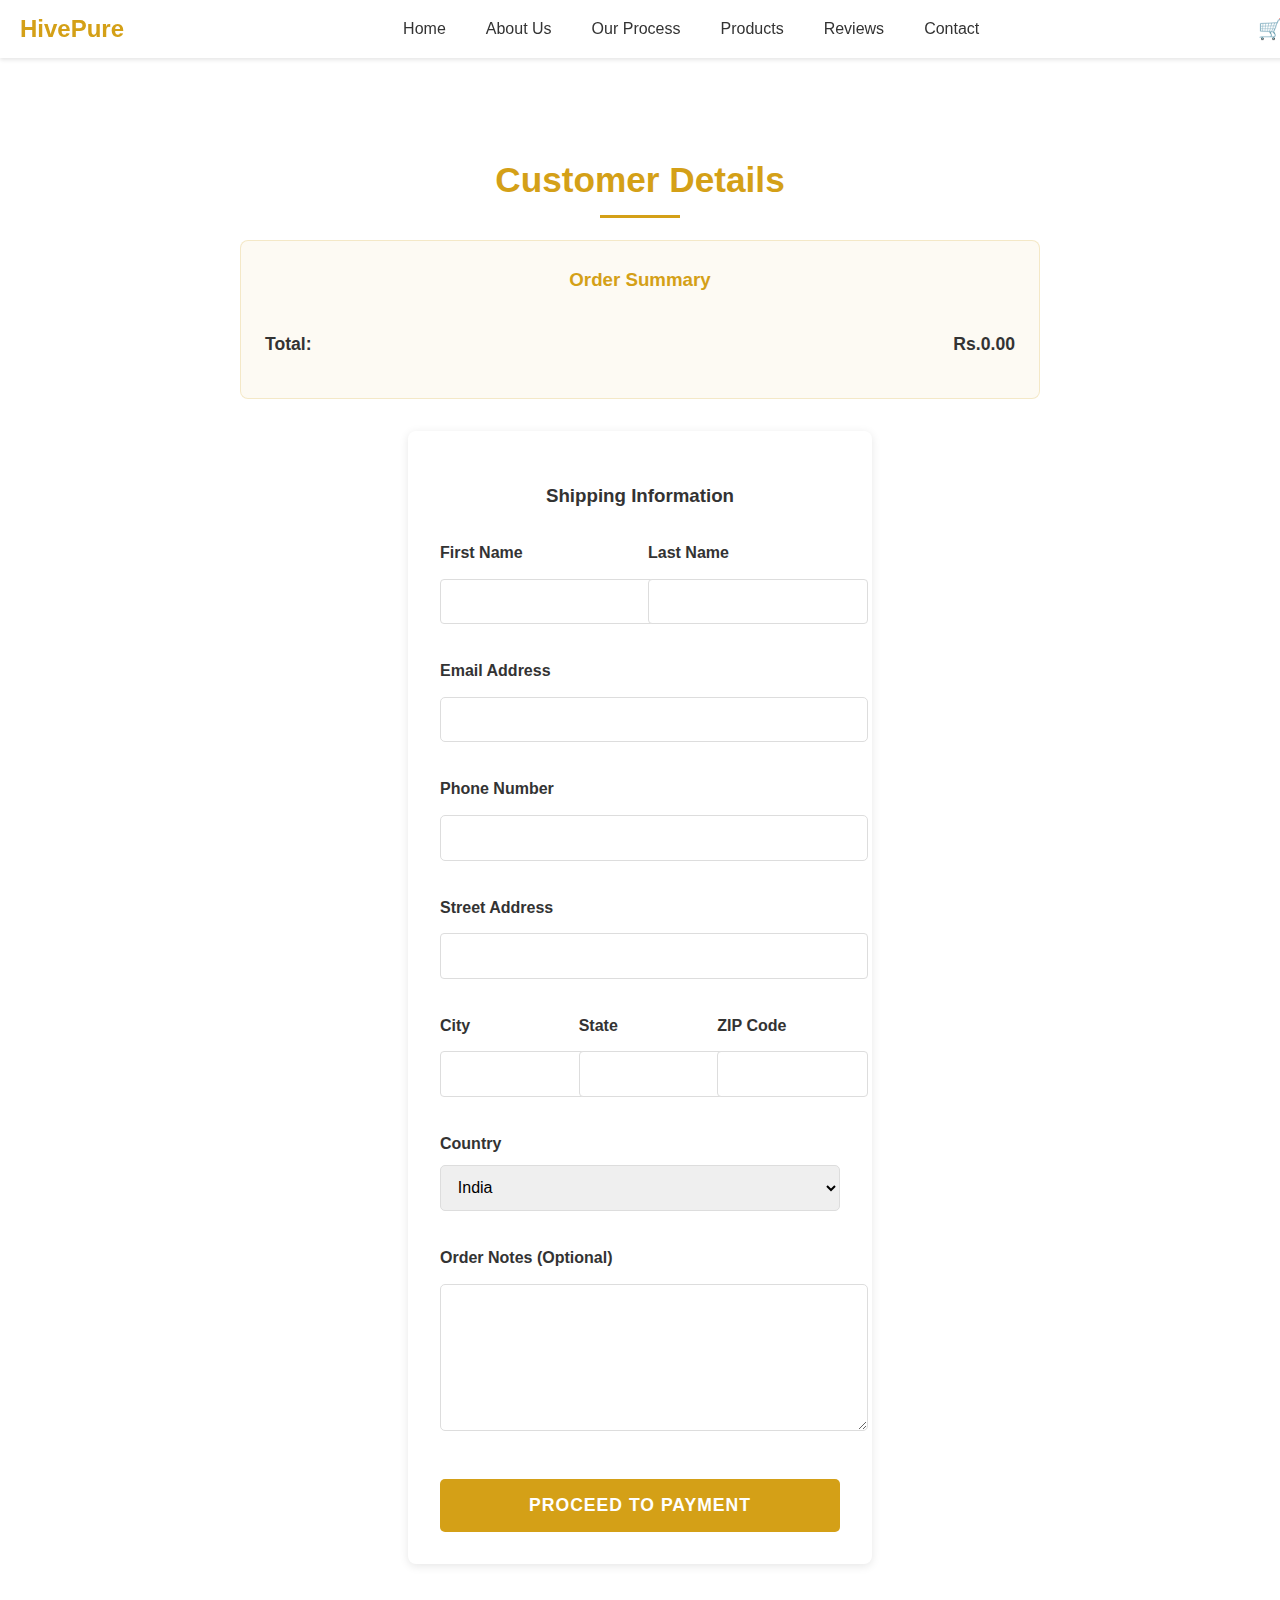
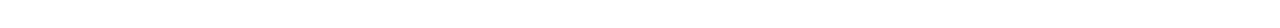
<file: customer-details.html>
<!DOCTYPE html>
<html lang="en">
<head>
  <meta charset="UTF-8">
  <meta name="viewport" content="width=device-width, initial-scale=1.0">
  <title>HivePure - Customer Details</title>
  <link rel="stylesheet" href="styles.css">
  <style>
    
  </style>
  <script src="https://cdn.emailjs.com/dist/email.min.js"></script>
  <script>
    // Initialize EmailJS with your credentials
    (function() {
      emailjs.init("YOUR_EMAILJS_USER_ID"); // Replace with your EmailJS user ID
    })();
  </script>
</head>
</head>
<body>
  <!-- Navbar -->
  <nav class="navbar">
    <div class="logo">HivePure</div>
    <ul class="nav-links">
      <li><a href="index.html">Home</a></li>
      <li><a href="about.html">About Us</a></li>
      <li><a href="process.html">Our Process</a></li>
      <li><a href="products.html">Products</a></li>
      <li><a href="reviews.html">Reviews</a></li>
      <li><a href="contact.html">Contact</a></li>
    </ul>
    <a href="checkout.html" class="cart-icon">🛒 <span id="cart-count">0</span></a>
    <div class="menu-icon">&#9776;</div>
  </nav>

  <!-- Customer Details Content -->
  <section id="customer-details">
    <h2>Customer Details</h2>
    
    <div class="order-summary">
      <h3>Order Summary</h3>
      <div id="order-items"></div>
      <div class="order-total">
        <span>Total:</span>
        <span>Rs.<span id="order-total">0.00</span></span>
      </div>
    </div>
    
    <form id="customerForm" class="customer-form">
      <h3>Shipping Information</h3>
      
      <div class="form-row">
        <div class="form-group">
          <label for="first-name">First Name</label>
          <input type="text" id="first-name" required>
        </div>
        <div class="form-group">
          <label for="last-name">Last Name</label>
          <input type="text" id="last-name" required>
        </div>
      </div>
      
      <div class="form-group">
        <label for="email">Email Address</label>
        <input type="email" id="email" required>
      </div>
      
      <div class="form-group">
        <label for="phone">Phone Number</label>
        <input type="tel" id="phone" required>
      </div>
      
      <div class="form-group">
        <label for="address">Street Address</label>
        <input type="text" id="address" required>
      </div>
      
      <div class="form-row">
        <div class="form-group">
          <label for="city">City</label>
          <input type="text" id="city" required>
        </div>
        <div class="form-group">
          <label for="state">State</label>
          <input type="text" id="state" required>
        </div>
        <div class="form-group">
          <label for="zip">ZIP Code</label>
          <input type="text" id="zip" required>
        </div>
      </div>
      
      <div class="form-group">
        <label for="country">Country</label>
        <select id="country" required>
          <option value="">Select Country</option>
          <option value="India" selected>India</option>
          <option value="Other">Other</option>
        </select>
      </div>
      
      <div class="form-group">
        <label for="notes">Order Notes (Optional)</label>
        <textarea id="notes" rows="3"></textarea>
      </div>
      
      <button type="submit" class="submit-btn">Proceed to Payment</button>
    </form>
  </section>

  <script>
    // Load cart from localStorage
    const cart = JSON.parse(localStorage.getItem('cart')) || [];
    
    // Update cart count in navbar
    document.getElementById('cart-count').textContent = cart.length;
    
    // Display order summary
    function displayOrderSummary() {
      const orderItems = document.getElementById('order-items');
      const orderTotal = document.getElementById('order-total');
      let html = '';
      let total = 0;
      
      cart.forEach(item => {
        html += `
          <div class="order-item">
            <span>${item.name}</span>
            <span>Rs.${item.price.toFixed(2)}</span>
          </div>
        `;
        total += item.price;
      });
      
      orderItems.innerHTML = html;
      orderTotal.textContent = total.toFixed(2);
    }
    
    // Handle form submission
    document.getElementById('customerForm').addEventListener('submit', function(e) {
      e.preventDefault();
      
      // Collect customer details
      const customerDetails = {
        firstName: document.getElementById('first-name').value,
        lastName: document.getElementById('last-name').value,
        email: document.getElementById('email').value,
        phone: document.getElementById('phone').value,
        address: document.getElementById('address').value,
        city: document.getElementById('city').value,
        state: document.getElementById('state').value,
        zip: document.getElementById('zip').value,
        country: document.getElementById('country').value,
        notes: document.getElementById('notes').value
      };
      
      // Save to localStorage
      localStorage.setItem('customerDetails', JSON.stringify(customerDetails));
      
      // Proceed to payment
      window.location.href = 'payment.html';
    });
    
    // Initialize the page
    window.onload = function() {
      displayOrderSummary();
      
      // Hamburger menu toggle
      document.querySelector('.menu-icon').addEventListener('click', function() {
        document.querySelector('.nav-links').classList.toggle('active');
      });
    };
  </script>
  <script>
   
      
    // Function to send order email
    function sendOrderEmail(customerDetails) {
      const templateParams = {
        to_name: "HivePure Owner",
        from_name: `${customerDetails.firstName} ${customerDetails.lastName}`,
        from_email: customerDetails.email,
        phone: customerDetails.phone,
        address: `${customerDetails.address}, ${customerDetails.city}, ${customerDetails.state} ${customerDetails.zip}, ${customerDetails.country}`,
        order_details: customerDetails.orderItems,
        total_amount: customerDetails.orderTotal,
        notes: customerDetails.notes || "No additional notes"
      };
      
      emailjs.send(service_3w7ma3c, template_61tew4h, templateParams)
        .then(function(response) {
          console.log('Email sent successfully!', response.status, response.text);
        }, function(error) {
          console.error('Failed to send email:', error);
        });
    }
    
    // Initialize the page
    window.onload = function() {
      displayOrderSummary();
      
      // Hamburger menu toggle
      document.querySelector('.menu-icon').addEventListener('click', function() {
        document.querySelector('.nav-links').classList.toggle('active');
      });
    };
  </script> 
  
</body>
</html>
</file>
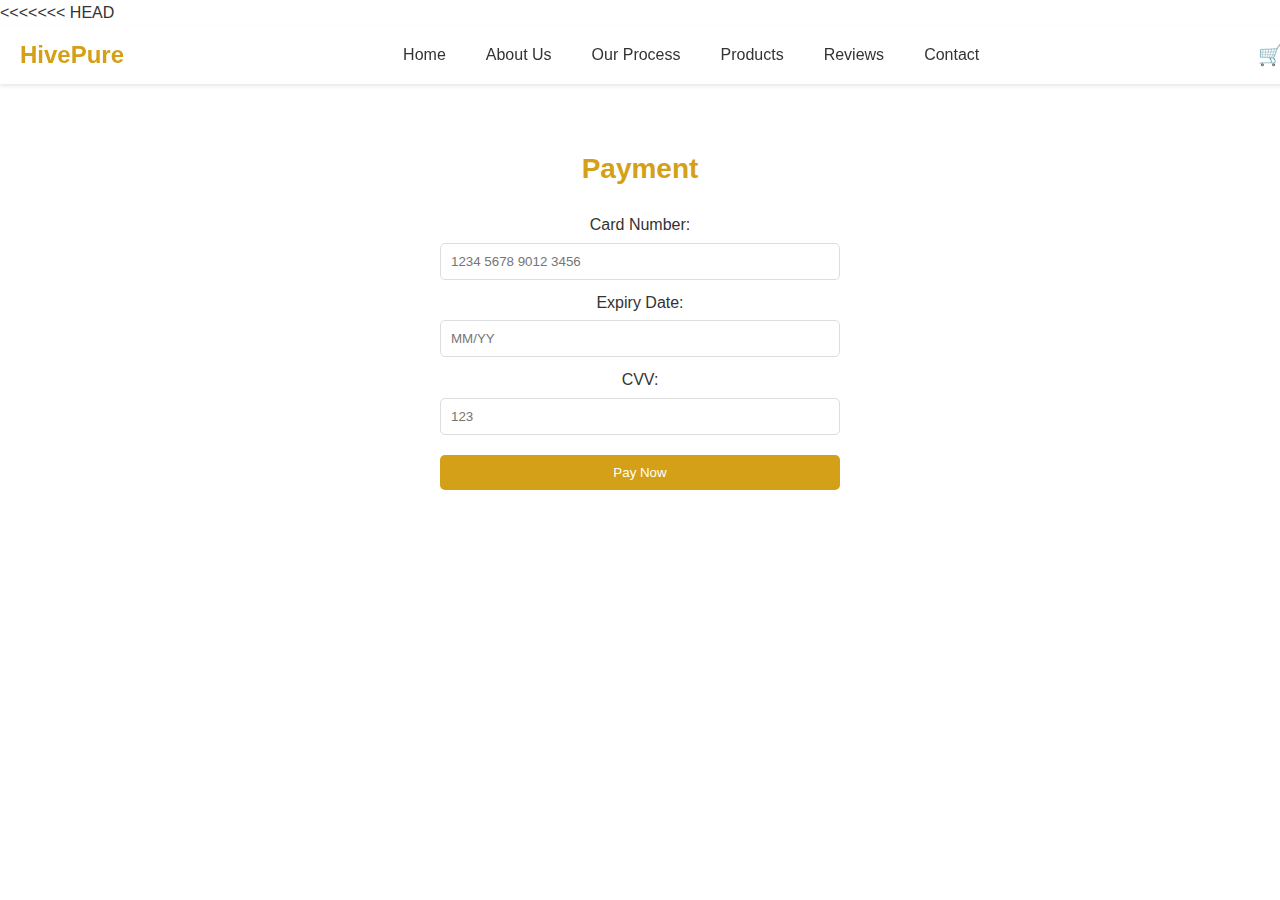
<file: payment.html>
<<<<<<< HEAD
<!DOCTYPE html>
<html lang="en">
<head>
  <meta charset="UTF-8">
  <meta name="viewport" content="width=device-width, initial-scale=1.0">
  <title>HivePure - Payment</title>
  <link rel="stylesheet" href="styles.css">
</head>
<body>
  <!-- Navbar -->
  <!-- Navbar -->
  <nav class="navbar">
    <div class="logo">HivePure</div>
    <ul class="nav-links">
      <li><a href="index.html">Home</a></li>
      <li><a href="about.html">About Us</a></li>
      <li><a href="process.html">Our Process</a></li>
      <li><a href="products.html">Products</a></li>
      <li><a href="reviews.html">Reviews</a></li>
      <li><a href="contact.html">Contact</a></li>
    </ul>
    <a href="checkout.html" class="cart-icon">🛒 <span id="cart-count">0</span></a>
    <div class="menu-icon">&#9776;</div>
  </nav>

  <!-- Payment Content -->
  <section id="payment">
    <h2>Payment</h2>
    <form id="payment-form">
      <label for="card-number">Card Number:</label>
      <input type="text" id="card-number" placeholder="1234 5678 9012 3456" required>

      <label for="expiry-date">Expiry Date:</label>
      <input type="text" id="expiry-date" placeholder="MM/YY" required>

      <label for="cvv">CVV:</label>
      <input type="text" id="cvv" placeholder="123" required>

      <button type="submit">Pay Now</button>
    </form>
  </section>

  <!-- JavaScript for Payment -->
  <script>
    // Function to handle payment submission
    document.getElementById('payment-form').addEventListener('submit', (e) => {
      e.preventDefault();
      alert('Payment successful! Thank you for your purchase.');
      localStorage.removeItem('cart'); // Clear the cart
      window.location.href = 'index.html'; // Redirect to home page
    });

    // Update cart count
    window.onload = () => {
      const cart = JSON.parse(localStorage.getItem('cart')) || [];
      document.getElementById('cart-count').textContent = cart.length;
    };
  </script>
</body>
</file>
<file: styles.css>
/* General Styles */
body {
    font-family: Arial, sans-serif;
    margin: 0;
    padding: 0;
    line-height: 1.6;
    color: #333;
  }
  
  /* Navbar Styles */
  .navbar {
    display: flex;
    justify-content: space-between;
    align-items: center;
    background-color: #f8f8f8;
    padding: 10px 20px;
    box-shadow: 0 2px 4px rgba(0, 0, 0, 0.1);
  }
  
  .navbar .logo {
    font-size: 24px;
    font-weight: bold;
    color: #d4a017; /* Golden color */
  }
  
  .navbar .nav-links {
    list-style: none;
    display: flex;
    margin: 0;
    padding: 0;
  }
  
  .navbar .nav-links li {
    margin-left: 20px;
  }
  
  .navbar .nav-links a {
    text-decoration: none;
    color: #333;
    font-weight: 500;
  }
  
  .navbar .nav-links a:hover {
    color: #d4a017;
  }
  
  /* Slider Styles */
  .slider {
    width: 100%;
    overflow: hidden;
  }
  
  .slides {
    display: flex;
    animation: slide 10s infinite;
  }
  
  .slides img {
    width: 100%;
    height: auto;
  }
  
  @keyframes slide {
    0% { transform: translateX(0); }
    33% { transform: translateX(-100%); }
    66% { transform: translateX(-200%); }
    100% { transform: translateX(0); }
  }
  
  /* Description Styles */
  .description {
    text-align: center;
    padding: 20px;
    background-color: #fff8e1; /* Light golden background */
    margin: 20px 0;
  }
  
  .description p {
    margin: 5px 0;
    font-size: 18px;
    color: #555;
  }
  
  /* Section Styles */
  section {
    padding: 40px 20px;
    text-align: center;
  }
  
  section h2 {
    font-size: 28px;
    color: #d4a017;
    margin-bottom: 10px;
  }
  
  section p {
    font-size: 16px;
    color: #666;
  }
  
  /* Product Grid */
  .product-grid {
    display: flex;
    justify-content: space-around;
    flex-wrap: wrap;
    gap: 20px;
  }
  
  .product-card {
    background: #fff;
    border: 1px solid #ddd;
    border-radius: 8px;
    padding: 20px;
    width: 200px;
    text-align: center;
  }
  
  .product-card img {
    width: 100%;
    height: auto;
    border-radius: 8px;
  }
  
  .product-card h3 {
    font-size: 18px;
    margin: 10px 0;
  }
  
  .product-card p {
    font-size: 16px;
    color: #d4a017;
  }
  
  .product-card button {
    background: #d4a017;
    color: #fff;
    border: none;
    padding: 10px 20px;
    border-radius: 5px;
    cursor: pointer;
  }
  
  .product-card button:hover {
    background: #b8860b;
  }
  
  /* Contact Form */
  form {
    display: flex;
    flex-direction: column;
    max-width: 400px;
    margin: 0 auto;
  }
  
  form label {
    margin-top: 10px;
  }
  
  form input, form textarea {
    padding: 10px;
    margin-top: 5px;
    border: 1px solid #ddd;
    border-radius: 5px;
  }
  
  form button {
    margin-top: 20px;
    background: #d4a017;
    color: #fff;
    border: none;
    padding: 10px 20px;
    border-radius: 5px;
    cursor: pointer;
  }
  
  form button:hover {
    background: #b8860b;
  }
  
  .contact-info {
    margin-top: 30px;
    text-align: center;
  }
  /* General Styles */
body {
    font-family: Arial, sans-serif;
    margin: 0;
    padding: 0;
    line-height: 1.6;
    color: #333;
  }
  
  /* Navbar Styles */
  .navbar {
    display: flex;
    justify-content: space-between;
    align-items: center;
    background-color: #f8f8f8;
    padding: 10px 20px;
    box-shadow: 0 2px 4px rgba(0, 0, 0, 0.1);
  }
  
  .navbar .logo {
    font-size: 24px;
    font-weight: bold;
    color: #d4a017; /* Golden color */
  }
  
  .navbar .nav-links {
    list-style: none;
    display: flex;
    margin: 0;
    padding: 0;
  }
  
  .navbar .nav-links li {
    margin-left: 20px;
  }
  
  .navbar .nav-links a {
    text-decoration: none;
    color: #333;
    font-weight: 500;
  }
  
  .navbar .nav-links a:hover {
    color: #d4a017;
  }
  
  /* Hamburger Menu for Mobile */
  .navbar .menu-icon {
    display: none;
    font-size: 24px;
    cursor: pointer;
  }
  
  /* Slider Styles */
  .slider {
    width: 100%;
    overflow: hidden;
  }
  
  .slides {
    display: flex;
    animation: slide 50s infinite;
  }
  
  .slides img {
    width: 100%;
    height: auto;
  }
  
  @keyframes slide {
    0% { transform: translateX(0); }
    33% { transform: translateX(-100%); }
    66% { transform: translateX(-200%); }
    100% { transform: translateX(0); }
  }
  
  /* Description Styles */
  .description {
    text-align: center;
    padding: 20px;
    background-color: #fff8e1; /* Light golden background */
    margin: 20px 0;
  }
  
  .description p {
    margin: 5px 0;
    font-size: 18px;
    color: #555;
  }
  
  /* Section Styles */
  section {
    padding: 40px 20px;
    text-align: center;
  }
  
  section h2 {
    font-size: 28px;
    color: #d4a017;
    margin-bottom: 10px;
  }
  
  section p {
    font-size: 16px;
    color: #666;
  }
  
  /* Product Grid */
  .product-grid {
    display: flex;
    justify-content: space-around;
    flex-wrap: wrap;
    gap: 20px;
  }
  
  .product-card {
    background: #fff;
    border: 1px solid #ddd;
    border-radius: 8px;
    padding: 20px;
    width: 200px;
    text-align: center;
  }
  
  .product-card img {
    width: 100%;
    height: auto;
    border-radius: 8px;
  }
  
  .product-card h3 {
    font-size: 18px;
    margin: 10px 0;
  }
  
  .product-card p {
    font-size: 16px;
    color: #d4a017;
  }
  
  .product-card button {
    background: #d4a017;
    color: #fff;
    border: none;
    padding: 10px 20px;
    border-radius: 5px;
    cursor: pointer;
  }
  
  .product-card button:hover {
    background: #b8860b;
  }
  
  /* Contact Form */
  form {
    display: flex;
    flex-direction: column;
    max-width: 400px;
    margin: 0 auto;
  }
  
  form label {
    margin-top: 10px;
  }
  
  form input, form textarea {
    padding: 10px;
    margin-top: 5px;
    border: 1px solid #ddd;
    border-radius: 5px;
  }
  
  form button {
    margin-top: 20px;
    background: #d4a017;
    color: #fff;
    border: none;
    padding: 10px 20px;
    border-radius: 5px;
    cursor: pointer;
  }
  
  form button:hover {
    background: #b8860b;
  }
  
  .contact-info {
    margin-top: 30px;
    text-align: center;
  }
  
  /* Responsive Styles */
  @media (max-width: 768px) {
    /* Navbar for Mobile */
    .navbar .nav-links {
      display: none;
      flex-direction: column;
      width: 100%;
      background-color: #f8f8f8;
      position: absolute;
      top: 60px;
      left: 0;
    }
  
    .navbar .nav-links.active {
      display: flex;
    }
  
    .navbar .nav-links li {
      margin: 10px 0;
      text-align: center;
    }
  
    .navbar .menu-icon {
      display: block;
    }
  
    /* Slider Adjustments */
    .slider {
      height: 200px; /* Adjust height for smaller screens */
    }
  
    .slides img {
      height: 200px;
      object-fit: cover;
    }
  
    /* Product Grid Adjustments */
    .product-grid {
      flex-direction: column;
      align-items: center;
    }
  
    .product-card {
      width: 80%;
      margin-bottom: 20px;
    }
  
    /* Section Padding Adjustments */
    section {
      padding: 20px 10px;
    }
  }
  
  @media (max-width: 480px) {
    /* Description Font Size Adjustments */
    .description p {
      font-size: 16px;
    }
  
    /* Contact Form Adjustments */
    form {
      padding: 0 10px;
    }
  
    /* Section Heading Adjustments */
    section h2 {
      font-size: 24px;
    }
  
    section p {
      font-size: 14px;
    }
  }
  /* Cart Item Styles */
.cart-item {
    display: flex;
    justify-content: space-between;
    align-items: center;
    border-bottom: 1px solid #ddd;
    padding: 10px 0;
  }
  
  .cart-item button {
    background: #ff4d4d;
    color: #fff;
    border: none;
    padding: 5px 10px;
    border-radius: 5px;
    cursor: pointer;
  }
  
  .cart-item button:hover {
    background: #cc0000;
  }
  
  /* Payment Form Styles */
  #payment-form {
    display: flex;
    flex-direction: column;
    max-width: 400px;
    margin: 0 auto;
  }
  
  #payment-form label {
    margin-top: 10px;
  }
  
  #payment-form input {
    padding: 10px;
    margin-top: 5px;
    border: 1px solid #ddd;
    border-radius: 5px;
  }
  
  #payment-form button {
    margin-top: 20px;
    background: #d4a017;
    color: #fff;
    border: none;
    padding: 10px 20px;
    border-radius: 5px;
    cursor: pointer;
  }
  
  #payment-form button:hover {
    background: #b8860b;
  }
  /* Video Section Styles */
.video-section {
    margin: 40px 0;
    text-align: center;
    position: relative;
  }
  
  .video-section h3 {
    font-size: 24px;
    color: #d4a017;
    margin-bottom: 20px;
  }
  
  .video-container {
    overflow: hidden;
    position: relative;
  }
  
  .video-scroll {
    display: flex;
    gap: 20px;
    overflow-x: auto;
    scroll-behavior: smooth;
    padding-bottom: 10px; /* Space for scrollbar */
  }
  
  .video-scroll video {
    width: 300px;
    height: 200px;
    border-radius: 10px;
    object-fit: cover;
  }
  
  /* Hide scrollbar */
  .video-scroll::-webkit-scrollbar {
    display: none;
  }
  
  /* Scroll Buttons */
  .scroll-button {
    position: absolute;
    top: 50%;
    transform: translateY(-50%);
    background: rgba(0, 0, 0, 0.5);
    color: #fff;
    border: none;
    padding: 10px;
    border-radius: 50%;
    cursor: pointer;
    font-size: 20px;
    z-index: 1;
  }
  
  .scroll-button.left {
    left: 10px;
  }
  
  .scroll-button.right {
    right: 10px;
  }
  
  .scroll-button:hover {
    background: rgba(0, 0, 0, 0.8);
  }
  /* Gallery Section Styles */
.gallery-section {
    margin: 40px 0;
    text-align: center;
  }
  
  .gallery-section h2 {
    font-size: 28px;
    color: #d4a017;
    margin-bottom: 20px;
  }
  
  .gallery-container {
    position: relative;
    max-width: 100%;
    overflow: hidden;
  }
  
  .gallery-scroll {
    display: flex;
    gap: 20px;
    overflow-x: auto;
    scroll-behavior: smooth;
    padding-bottom: 10px; /* Space for scrollbar */
  }
  
  .gallery-scroll img {
    width: 800px; /* Bigger images */
    height: 500px; /* Fixed height */
    object-fit: cover;
    border-radius: 10px;
    box-shadow: 0 4px 8px rgba(0, 0, 0, 0.2);
  }
  
  /* Hide scrollbar */
  .gallery-scroll::-webkit-scrollbar {
    display: none;
  }
  
  /* Scroll Buttons */
  .scroll-button {
    position: absolute;
    top: 50%;
    transform: translateY(-50%);
    background: rgba(0, 0, 0, 0.5);
    color: #fff;
    border: none;
    padding: 15px;
    border-radius: 50%;
    cursor: pointer;
    font-size: 24px;
    z-index: 1;
  }
  
  .scroll-button.left {
    left: 20px;
  }
  
  .scroll-button.right {
    right: 20px;
  }
  
  .scroll-button:hover {
    background: rgba(0, 0, 0, 0.8);
  }
  /* Category Styles */
.category {
  margin-bottom: 40px;
}

.category h3 {
  font-size: 24px;
  color: #d4a017;
  margin-bottom: 20px;
}

/* Product Grid Styles */
.product-grid {
  display: flex;
  gap: 20px;
  overflow-x: auto;
  padding-bottom: 20px;
}

.product-card {
  background: #fff;
  border: 1px solid #ddd;
  border-radius: 10px;
  padding: 20px;
  width: 250px;
  text-align: center;
  flex-shrink: 0;
}

.product-images {
  display: flex;
  overflow-x: auto;
  scroll-behavior: smooth;
  gap: 10px;
  margin-bottom: 15px;
}

.product-images img {
  width: 100%;
  height: 200px;
  object-fit: cover;
  border-radius: 10px;
  cursor: pointer;
}

.product-images::-webkit-scrollbar {
  display: none;
}

.product-card h3 {
  font-size: 18px;
  margin: 10px 0;
}

.product-card .description {
  font-size: 14px;
  color: #666;
  margin: 10px 0;
}

.product-card .price {
  font-size: 16px;
  color: #d4a017;
  font-weight: bold;
  margin: 10px 0;
}

.product-card button {
  background: #d4a017;
  color: #fff;
  border: none;
  padding: 10px 20px;
  border-radius: 5px;
  cursor: pointer;
}

.product-card button:hover {
  background: #d4a017;
}
/* Product Images Container */
.product-images {
  position: relative;
  display: flex;
  align-items: center;
  justify-content: center;
  margin-bottom: 15px;
}

.image-container {
  display: flex;
  overflow-x: auto;
  scroll-behavior: smooth;
  gap: 10px;
  width: 100%;
  scroll-snap-type: x mandatory;
}

.image-container img {
  width: 100%;
  height: 200px;
  object-fit: cover;
  border-radius: 10px;
  scroll-snap-align: start;
  flex-shrink: 0;
}

/* Hide scrollbar */
.image-container::-webkit-scrollbar {
  display: none;
}

/* Scroll Arrows */
.scroll-arrow {
  position: absolute;
  top: 50%;
  transform: translateY(-50%);
  background: rgba(0, 0, 0, 0.5);
  color: #fff;
  border: none;
  padding: 10px;
  border-radius: 50%;
  cursor: pointer;
  font-size: 18px;
  z-index: 1;
}

.scroll-arrow.left {
  left: 10px;
}

.scroll-arrow.right {
  right: 10px;
}

.scroll-arrow:hover {
  background: rgba(0, 0, 0, 0.8);
}
/* Product Images Container */
.product-images {
  position: relative;
  display: flex;
  align-items: center;
  justify-content: center;
  margin-bottom: 15px;
}

.image-container {
  display: flex;
  overflow-x: auto;
  scroll-behavior: smooth;
  gap: 10px;
  width: 100%;
  scroll-snap-type: x mandatory;
}

.image-container img {
  width: 100%;
  height: 200px;
  object-fit: cover;
  border-radius: 10px;
  scroll-snap-align: start;
  flex-shrink: 0;
}

/* Hide scrollbar */
.image-container::-webkit-scrollbar {
  display: none;
}

/* Scroll Arrows */
.scroll-arrow {
  position: absolute;
  top: 50%;
  transform: translateY(-50%);
  background: rgba(0, 0, 0, 0.5);
  color: #fff;
  border: none;
  padding: 10px;
  border-radius: 50%;
  cursor: pointer;
  font-size: 18px;
  z-index: 1;
}

.scroll-arrow.left {
  left: 10px;
}

.scroll-arrow.right {
  right: 10px;
}

.scroll-arrow:hover {
  background: rgba(0, 0, 0, 0.8);
}
/* Scroll Arrows */
.scroll-arrow {
  position: absolute;
  top: 50%;
  transform: translateY(-50%);
  background: transparent; /* Transparent background */
  color: rgba(255, 255, 255, 0.7); /* Semi-transparent arrow color */
  border: none;
  padding: 10px;
  border-radius: 50%;
  cursor: pointer;
  font-size: 18px;
  z-index: 1;
  opacity: 0; /* Hide arrows by default */
  transition: opacity 0.3s ease, background 0.3s ease;
}

.scroll-arrow.left { 
  left: 10px;
}

.scroll-arrow.right {
  right: 10px;
}

/* Show arrows on hover */
.product-images:hover .scroll-arrow {
  opacity: 1; /* Make arrows visible */
}

/* Arrow hover effect */
.scroll-arrow:hover {
  background: rgba(0, 0, 0, 0.5); /* Slightly darker background on hover */
  color: rgba(255, 255, 255, 1); /* Fully visible arrow on hover */
}

/* Gallery Section Styles */
.gallery-section {
  margin: 40px 0;
  text-align: center;
}

.gallery-section h2 {
  font-size: 28px;
  color: #d4a017;
  margin-bottom: 20px;
}

.gallery-container {
  position: relative;
  max-width: 100%;
  overflow: hidden;
}

.gallery-scroll {
  display: flex;
  gap: 20px;
  overflow-x: auto;
  scroll-behavior: smooth;
  scroll-snap-type: x mandatory; /* Ensures one image snaps into view at a time */
  padding-bottom: 10px; /* Space for scrollbar */
}

.gallery-scroll img {
  width: 100%; /* Each image takes full width of the container */
  height: 400px; /* Fixed height for consistency */
  object-fit: cover;
  border-radius: 10px;
  scroll-snap-align: start; /* Ensures images snap to the start of the container */
  flex-shrink: 0; /* Prevents images from shrinking */
}

/* Hide scrollbar */
.gallery-scroll::-webkit-scrollbar {
  display: none;
}

/* Scroll Buttons */
.scroll-button {
  position: absolute;
  top: 50%;
  transform: translateY(-50%);
  background: rgba(0, 0, 0, 0.5);
  color: #fff;
  border: none;
  padding: 15px;
  border-radius: 50%;
  cursor: pointer;
  font-size: 24px;
  z-index: 1;
  opacity: 0; /* Hide arrows by default */
  transition: opacity 0.3s ease, background 0.3s ease;
}

.scroll-button.left {
  left: 20px;
}

.scroll-button.right {
  right: 20px;
}

/* Show arrows on hover */
.gallery-container:hover .scroll-button {
  opacity: 1; /* Make arrows visible */
}

.scroll-button:hover {
  background: rgba(0, 0, 0, 0.8);
}
/* Gallery Section Styles */
.gallery-section {
  margin: 40px 0;
  text-align: center;
  height: 100%;
  width: 100%; /* Ensure the section takes full width */
}

.gallery-section h2 {
  font-size: 28px;
  color: #d4a017;
  margin-bottom: 20px;
}

.gallery-container {
  position: relative;
  width: 100%;
  height: 100%; /* Ensure the container takes full width */
  overflow: hidden;
}

.gallery-scroll {
  display: flex;
  gap: 10;
  margin: 50px; /* Remove gap between images */
  overflow-x: auto;
  scroll-behavior: smooth;
  scroll-snap-type: x mandatory; /* Ensures one image snaps into view at a time */
  padding-bottom: 10px; /* Space for scrollbar */
}

.gallery-scroll img {
  width: 100vw; /* Each image takes full viewport width */
  height: 600px; /* Fixed height for consistency */
  object-fit: cover; /* Maintain aspect ratio */
  scroll-snap-align: start; /* Ensures images snap to the start of the container */
  flex-shrink: 0; /* Prevents images from shrinking */
}

/* Hide scrollbar */
.gallery-scroll::-webkit-scrollbar {
  display: none;
}

/* Scroll Buttons */
.scroll-button {
  position: absolute;
  top: 50%;
  transform: translateY(-50%);
  background: rgba(0, 0, 0, 0.5);
  color: #fff;
  border: none;
  padding: 15px;
  border-radius: 50%;
  cursor: pointer;
  font-size: 24px;
  z-index: 1;
  opacity: 0; /* Hide arrows by default */
  transition: opacity 0.3s ease, background 0.3s ease;
}

.scroll-button.left {
  left: 60px;
}

.scroll-button.right {
  right: 60px;
}

/* Show arrows on hover */
.gallery-container:hover .scroll-button {
  opacity: 1; /* Make arrows visible */
}

.scroll-button:hover {
  background: rgba(0, 0, 0, 0.8);
}
/* #MustHave Section Styles */
#musthave {
  margin: 40px 0;
  text-align: center;
}

#musthave h2 {
  font-size: 28px;
  color: #d4a017;
  margin-bottom: 20px;
}

.product-grid {
  display: flex;
  justify-content: center;
  gap: 20px;
  flex-wrap: wrap;
}

.product-card {
  background: #fff;
  border: 1px solid #ddd;
  border-radius: 10px;
  padding: 20px;
  width: 250px;
  text-align: center;
  box-shadow: 0 4px 8px rgba(0, 0, 0, 0.1);
}

.product-images {
  position: relative;
  display: flex;
  align-items: center;
  justify-content: center;
  margin-bottom: 15px;
}

.image-container {
  display: flex;
  overflow-x: auto;
  scroll-behavior: smooth;
  gap: 10px;
  width: 100%;
  scroll-snap-type: x mandatory;
}

.image-container img {
  width: 100%;
  height: 200px;
  object-fit: cover;
  border-radius: 10px;
  scroll-snap-align: start;
  flex-shrink: 0;
}

/* Hide scrollbar */
.image-container::-webkit-scrollbar {
  display: none;
}

/* Scroll Arrows */
.scroll-arrow {
  position: absolute;
  top: 50%;
  transform: translateY(-50%);
  background: rgba(0, 0, 0, 0.5);
  color: #fff;
  border: none;
  padding: 10px;
  border-radius: 50%;
  cursor: pointer;
  font-size: 18px;
  z-index: 1;
  opacity: 0; /* Hide arrows by default */
  transition: opacity 0.3s ease, background 0.3s ease;
}

.scroll-arrow.left {
  left: 10px;
}

.scroll-arrow.right {
  right: 10px;
}

/* Show arrows on hover */
.product-images:hover .scroll-arrow {
  opacity: 1; /* Make arrows visible */
}

.scroll-arrow:hover {
  background: rgba(0, 0, 0, 0.8);
}

.product-card h3 {
  font-size: 18px;
  margin: 10px 0;
}

.product-card .description {
  font-size: 14px;
  color: #666;
  margin: 10px 0;
}

.product-card .price {
  font-size: 16px;
  color: #d4a017;
  font-weight: bold;
  margin: 10px 0;
}

.product-card button {
  background: #d4a017;
  color: #fff;
  border: none;
  padding: 10px 20px;
  border-radius: 5px;
  cursor: pointer;
}

.product-card button:hover {
  background: #b8860b;
}

/* More Products Button */
.more-products {
  margin-top: 30px;
}

.more-products-btn {
  background: #d4a017;
  color: #fff;
  padding: 10px 20px;
  border-radius: 5px;
  text-decoration: none;
  font-size: 16px;
}

.more-products-btn:hover {
  background: #b8860b;
}

/* Navbar Styles */
.navbar {
  display: flex;
  justify-content: space-between;
  align-items: center;
  background-color: #fff; /* White background */
  padding: 10px 20px;
  box-shadow: 0 2px 4px rgba(0, 0, 0, 0.1);
  position: sticky; /* Makes navbar stick to top */
  top: 0; /* Stick to the very top */
  z-index: 1000; /* Ensures navbar stays above other content */
  width: 100%;
}

.navbar .logo {
  font-size: 24px;
  font-weight: bold;
  color: #d4a017; /* Golden color for logo */
}

.navbar .nav-links {
  list-style: none;
  display: flex;
  margin: 0;
  padding: 0;
}

.navbar .nav-links li {
  margin-left: 20px;
}

.navbar .nav-links a {
  text-decoration: none;
  color: #333; /* Default text color */
  font-weight: 500;
  padding: 5px 10px;
  transition: color 0.3s ease, background-color 0.3s ease; /* Smooth transition */
}

/* Hover effect for nav items */
.navbar .nav-links a:hover {
  color: #fff !important; /* White text on hover */
  background-color: #808080 !important; /* Gray background on hover */
  border-radius: 4px; /* Slightly rounded corners */
}

/* Cart icon styles */
.cart-icon {
  color: #333;
  text-decoration: none;
  font-size: 20px;
  margin-left: 20px;
}

/* Menu icon (for mobile) */
.menu-icon {
  display: none; /* Hidden by default (shown on mobile) */
  font-size: 24px;
  cursor: pointer;
}
\/* Our Story Section */
.our-story {
  padding: 60px 20px;
  background-color: #f9f9f9;
}

.story-content h2 {
  text-align: center;
  font-size: 2.5rem;
  color: #d4a017;
  margin-bottom: 50px;
}

.story-timeline {
  max-width: 1200px;
  margin: 0 auto;
}

.story-card {
  display: flex;
  align-items: center;
  margin-bottom: 60px;
  gap: 40px;
}

.story-card.reverse {
  flex-direction: row-reverse;
}

.story-img {
  flex: 1;
  border-radius: 10px;
  overflow: hidden;
  box-shadow: 0 5px 15px rgba(0,0,0,0.1);
}

.story-img img {
  width: 100%;
  height: 400px;
  object-fit: cover;
  transition: transform 0.5s ease;
}

.story-img:hover img {
  transform: scale(1.03);
}

.story-text {
  flex: 1;
  padding: 20px;
}

.story-text h3 {
  font-size: 1.8rem;
  color: #333;
  margin-bottom: 15px;
}

.story-text p {
  font-size: 1.1rem;
  line-height: 1.6;
  color: #555;
}

/* Responsive Design */
@media (max-width: 768px) {
  .story-card,
  .story-card.reverse {
    flex-direction: column;
  }
  
  .story-img img {
    height: 300px;
  }
}
/* Video Section Styles */
.video-section {
  margin: 60px auto;
  max-width: 1200px;
  padding: 0 20px;
  text-align: center;
}

.video-section h3 {
  font-size: 2rem;
  color: #d4a017;
  margin-bottom: 30px;
}

.video-container {
  width: 100%;
  overflow: hidden;
  position: relative;
}

.video-scroll {
  display: flex;
  flex-wrap: wrap;
  gap: 20px;
  justify-content: center;
}

.video-scroll video {
  width: calc(50% - 10px); /* Two videos per row with gap */
  max-width: 580px;
  height: auto;
  border-radius: 8px;
  box-shadow: 0 4px 8px rgba(0,0,0,0.1);
}

/* Hide scroll buttons since we're not scrolling horizontally */
.scroll-button {
  display: none;
}

/*  */
/* Horizontal Process Timeline */
#process {
  padding: 4rem 2rem;
  background-color: #fff8f0;
  text-align: center;
  overflow-x: auto;
}

#process h2 {
  font-size: 2.5rem;
  color: #d4a017;
  margin-bottom: 1rem;
}

.process-intro {
  font-size: 1.2rem;
  color: #555;
  max-width: 800px;
  margin: 0 auto 3rem;
}

.process-timeline {
  display: flex;
  justify-content: center;
  align-items: flex-start;
  position: relative;
  min-width: 900px; /* Minimum width for all steps */
  padding: 0 2rem;
  margin: 3rem 0;
}

.timeline-connector {
  position: absolute;
  top: 40px;
  left: 0;
  right: 0;
  height: 3px;
  background: #d4a017;
  z-index: 1;
}

.process-step {
  position: relative;
  width: 200px;
  padding: 0 1.5rem;
  z-index: 2;
  transition: all 0.3s ease;
}

.step-bubble {
  width: 80px;
  height: 80px;
  background: white;
  border: 3px solid #d4a017;
  border-radius: 50%;
  display: flex;
  align-items: center;
  justify-content: center;
  margin: 0 auto 1.5rem;
  transition: all 0.3s ease;
  box-shadow: 0 3px 10px rgba(0,0,0,0.1);
}

.step-icon {
  font-size: 1.8rem;
  font-weight: bold;
  color: #d4a017;
  transition: all 0.3s ease;
}

.step-content {
  background: white;
  padding: 1.5rem;
  border-radius: 10px;
  box-shadow: 0 5px 15px rgba(0,0,0,0.1);
  transition: all 0.3s ease;
}

.step-content h3 {
  font-size: 1.3rem;
  color: #333;
  margin-bottom: 0.8rem;
}

.step-content p {
  color: #666;
  font-size: 0.95rem;
  line-height: 1.5;
}

/* Hover Effects */
.process-step:hover .step-bubble {
  transform: scale(1.1);
  background: #d4a017;
  box-shadow: 0 5px 20px rgba(212, 160, 23, 0.3);
}

.process-step:hover .step-icon {
  color: white;
  transform: scale(1.1);
}

.process-step:hover .step-content {
  transform: translateY(10px);
  box-shadow: 0 10px 25px rgba(0,0,0,0.15);
}

/* Animation */
@keyframes fadeIn {
  from { opacity: 0; transform: translateY(20px); }
  to { opacity: 1; transform: translateY(0); }
}

.process-step {
  animation: fadeIn 0.6s ease forwards;
  opacity: 0;
}

.process-step:nth-child(1) { animation-delay: 0.1s; }
.process-step:nth-child(2) { animation-delay: 0.3s; }
.process-step:nth-child(3) { animation-delay: 0.5s; }
.process-step:nth-child(4) { animation-delay: 1.0s; }

/* Responsive Design */
@media (max-width: 1000px) {
  .process-timeline {
    justify-content: flex-start;
    padding: 0 3rem;
  }
}

@media (max-width: 768px) {
  #process {
    overflow-x: auto;
    padding-bottom: 2rem;
  }
  
  .process-timeline {
    min-width: 750px;
    padding: 0 2rem;
  }
  
  .process-step {
    width: 180px;
  }
}

/* Minimal responsive image styling */
.process-step {
  max-width: 100%;
  margin: 0 auto;
}

.process-image {
  width: 100%;
  height: auto;
  display: block;
}

.step-text {
  padding: 20px;
  text-align: center;
}

.step-text h3 {
  font-size: 1.5rem;
  margin-bottom: 10px;
}

.step-text p {
  line-height: 1.5;
  color: #333;
}
/* Reviews Page Styles */
.reviews-container {
  max-width: 1000px;
  margin: 2rem auto;
  padding: 1rem;
}

.reviews-container h1 {
  text-align: center;
  color: #2c3e50;
  margin-bottom: 2rem;
  font-size: 2.5rem;
}

.review-form {
  background-color: #f9f9f9;
  padding: 2rem;
  border-radius: 8px;
  margin-bottom: 3rem;
  box-shadow: 0 2px 10px rgba(0, 0, 0, 0.05);
}

.review-form h2 {
  color: #2c3e50;
  margin-bottom: 1.5rem;
  text-align: center;
}

.form-group {
  margin-bottom: 1.5rem;
}

.form-group label {
  display: block;
  margin-bottom: 0.5rem;
  font-weight: 600;
  color: #333;
}

.form-group input[type="text"],
.form-group select,
.form-group textarea {
  width: 100%;
  padding: 0.8rem;
  border: 1px solid #ddd;
  border-radius: 4px;
  font-size: 1rem;
}

.form-group textarea {
  resize: vertical;
}

.rating-stars {
  display: flex;
  margin-bottom: 0.5rem;
}

.rating-stars .star {
  font-size: 2rem;
  color: #ddd;
  cursor: pointer;
  transition: color 0.2s;
}

.rating-stars .star:hover,
.rating-stars .star.active {
  color: #f1c40f;
}

.submit-btn {
  background: #d4a017;
  color: white;
  border: none;
  padding: 1rem 2rem;
  font-size: 1rem;
  border-radius: 4px;
  cursor: pointer;
  display: block;
  width: 100%;
  transition: background 0.3s;
}

.submit-btn:hover {
  background: #d4a017;
}

.reviews-display h2 {
  color: #2c3e50;
  margin-bottom: 1.5rem;
  text-align: center;
}

.reviews-list {
  display: grid;
  grid-template-columns: repeat(auto-fill, minmax(300px, 1fr));
  gap: 1.5rem;
}

.review-card {
  background-color: white;
  padding: 1.5rem;
  border-radius: 8px;
  box-shadow: 0 2px 10px rgba(0, 0, 0, 0.05);
  border: 1px solid #eee;
}

.review-header {
  display: flex;
  justify-content: space-between;
  align-items: center;
  margin-bottom: 1rem;
}

.reviewer-name {
  font-weight: 600;
  color: #2c3e50;
  font-size: 1.1rem;
}

.review-product {
  font-size: 0.9rem;
  color: #7f8c8d;
  margin-bottom: 0.5rem;
}

.review-rating {
  color: #f1c40f;
  font-size: 1.2rem;
}

.review-text {
  color: #333;
  line-height: 1.6;
}

.review-date {
  font-size: 0.8rem;
  color: #95a5a6;
  text-align: right;
  margin-top: 1rem;
}

/* Responsive Styles */
@media (max-width: 768px) {
  .reviews-list {
    grid-template-columns: 1fr;
  }
  
  .review-form {
    padding: 1.5rem;
  }
}
/* Contact Page Styles */
#contact {
  max-width: 1000px;
  margin: 2rem auto;
  padding: 2rem;
  text-align: center;
}

#contact h2 {
  color: #d4a017;
  font-size: 2.5rem;
  margin-bottom: 1.5rem;
  position: relative;
  display: inline-block;
}

#contact h2::after {
  content: '';
  position: absolute;
  bottom: -10px;
  left: 50%;
  transform: translateX(-50%);
  width: 80px;
  height: 3px;
  background-color: #d4a017;
}

.contact-container {
  display: flex;
  flex-wrap: wrap;
  justify-content: space-between;
  margin-top: 3rem;
  gap: 2rem;
}

.contact-info {
  flex: 1;
  min-width: 300px;
  background: rgba(212, 160, 23, 0.1);
  padding: 2rem;
  border-radius: 10px;
  box-shadow: 0 5px 15px rgba(0,0,0,0.1);
  transition: transform 0.3s ease;
}

.contact-info:hover {
  transform: translateY(-5px);
}

.contact-info h3 {
  color: #d4a017;
  margin-bottom: 1.5rem;
  font-size: 1.5rem;
}

.contact-info p {
  margin: 1rem 0;
  color: #333;
  font-size: 1.1rem;
}

.contact-icon {
  font-size: 2.5rem;
  color: #d4a017;
  margin-bottom: 1rem;
}

.contact-form {
  flex: 1;
  min-width: 300px;
  background: white;
  padding: 2rem;
  border-radius: 10px;
  box-shadow: 0 5px 15px rgba(0,0,0,0.1);
}

.form-group {
  margin-bottom: 1.5rem;
  text-align: left;
}

.form-group label {
  display: block;
  margin-bottom: 0.5rem;
  color: #333;
  font-weight: 600;
}

.form-group input,
.form-group textarea,
.form-group select {
  width: 100%;
  padding: 0.8rem;
  border: 1px solid #ddd;
  border-radius: 5px;
  font-size: 1rem;
  transition: border 0.3s;
}

.form-group input:focus,
.form-group textarea:focus,
.form-group select:focus {
  border-color: #d4a017;
  outline: none;
}

.form-group textarea {
  resize: vertical;
  min-height: 120px;
}

.submit-btn {
  background: #d4a017;
  color: white;
  border: none;
  padding: 1rem 2rem;
  font-size: 1rem;
  border-radius: 5px;
  cursor: pointer;
  transition: background 0.3s, transform 0.2s;
  font-weight: 600;
  text-transform: uppercase;
  letter-spacing: 1px;
}

.submit-btn:hover {
  background: #b58a14;
  transform: translateY(-2px);
}

.map-container {
  margin-top: 3rem;
  width: 100%;
  border-radius: 10px;
  overflow: hidden;
  box-shadow: 0 5px 15px rgba(0,0,0,0.1);
}

.map-container iframe {
  width: 100%;
  height: 400px;
  border: none;
}

.social-links {
  display: flex;
  justify-content: center;
  gap: 1.5rem;
  margin-top: 2rem;
}

.social-link {
  display: inline-flex;
  align-items: center;
  justify-content: center;
  width: 50px;
  height: 50px;
  background: rgba(212, 160, 23, 0.1);
  border-radius: 50%;
  color: #d4a017;
  font-size: 1.5rem;
  transition: all 0.3s ease;
}

.social-link:hover {
  background: #d4a017;
  color: white;
  transform: translateY(-3px);
}

/* Responsive Styles */
@media (max-width: 768px) {
  .contact-container {
    flex-direction: column;
  }
  
  .contact-info,
  .contact-form {
    min-width: 100%;
  }
  
  #contact h2 {
    font-size: 2rem;
  }
}

/* Customer Details Page Specific Styles */
#customer-details {
  max-width: 800px;
  margin: 2rem auto;
  padding: 2rem;
}

#customer-details h2 {
  color: #d4a017;
  text-align: center;
  font-size: 2.2rem;
  margin-bottom: 2rem;
  position: relative;
}

#customer-details h2::after {
  content: '';
  position: absolute;
  bottom: -10px;
  left: 50%;
  transform: translateX(-50%);
  width: 80px;
  height: 3px;
  background-color: #d4a017;
}

.order-summary {
  background-color: rgba(212, 160, 23, 0.05);
  padding: 1.5rem;
  border-radius: 8px;
  margin-bottom: 2rem;
  border: 1px solid rgba(212, 160, 23, 0.2);
}

.order-summary h3 {
  color: #d4a017;
  margin-top: 0;
}

.order-item {
  display: flex;
  justify-content: space-between;
  padding: 0.5rem 0;
  border-bottom: 1px solid #eee;
}

.order-total {
  display: flex;
  justify-content: space-between;
  padding: 1rem 0;
  font-weight: bold;
  font-size: 1.1rem;
}

.customer-form {
  background-color: white;
  padding: 2rem;
  border-radius: 8px;
  box-shadow: 0 2px 10px rgba(0,0,0,0.1);
}

.form-group {
  margin-bottom: 1.5rem;
}

.form-group label {
  display: block;
  margin-bottom: 0.5rem;
  color: #333;
  font-weight: 600;
}

.form-group input,
.form-group textarea,
.form-group select {
  width: 100%;
  padding: 0.8rem;
  border: 1px solid #ddd;
  border-radius: 5px;
  font-size: 1rem;
  transition: border 0.3s;
}

.form-group input:focus,
.form-group textarea:focus,
.form-group select:focus {
  border-color: #d4a017;
  outline: none;
}

.form-row {
  display: flex;
  gap: 1rem;
}

.form-row .form-group {
  flex: 1;
}

.submit-btn {
  display: block;
  width: 100%;
  background: #d4a017;
  color: white;
  border: none;
  padding: 1rem;
  font-size: 1.1rem;
  border-radius: 5px;
  cursor: pointer;
  transition: background 0.3s;
  font-weight: 600;
  text-transform: uppercase;
  letter-spacing: 1px;
  margin-top: 1rem;
}

.submit-btn:hover {
  background: #b58a14;
}

@media (max-width: 768px) {
  .form-row {
    flex-direction: column;
    gap: 0;
  }
}

/* Description Section Styling */
.description-section {
  padding: 4rem 2rem;
  background-color: #fff9e6;
  text-align: center;
}

.section-title {
  color: #d4a017;
  font-size: 2.2rem;
  margin-bottom: 3rem;
  position: relative;
}

.section-title::after {
  content: '';
  position: absolute;
  bottom: -15px;
  left: 50%;
  transform: translateX(-50%);
  width: 80px;
  height: 3px;
  background-color: #d4a017;
}

.benefits-grid {
  display: grid;
  grid-template-columns: repeat(auto-fit, minmax(250px, 1fr));
  gap: 2rem;
  max-width: 1200px;
  margin: 0 auto;
}

.benefit-card {
  background: white;
  padding: 2rem 1.5rem;
  border-radius: 10px;
  box-shadow: 0 5px 15px rgba(0,0,0,0.05);
  transition: transform 0.3s ease;
  border: 1px solid rgba(212, 160, 23, 0.2);
}

.benefit-card:hover {
  transform: translateY(-10px);
  box-shadow: 0 10px 25px rgba(212, 160, 23, 0.1);
}

.benefit-icon {
  font-size: 2.5rem;
  margin-bottom: 1rem;
  color: #d4a017;
}

.benefit-card h3 {
  color: #2c3e50;
  margin-bottom: 1rem;
  font-size: 1.3rem;
}

.benefit-card p {
  color: #7f8c8d;
  line-height: 1.6;
  margin: 0;
}

/* Responsive Adjustments */
@media (max-width: 768px) {
  .benefits-grid {
    grid-template-columns: 1fr;
    max-width: 400px;
  }
  
  .benefit-card {
    padding: 1.5rem;
  }
}






/* Process Section Styling */
.process-section {
  width: 100%;
  padding: 4rem 0;
  background-color: #fff9e6;
}

.process-container {
  max-width: 1200px;
  margin: 0 auto;
  padding: 0 2rem;
}

.process-title {
  text-align: center;
  color: #d4a017;
  font-size: 2.5rem;
  margin-bottom: 3rem;
}

.process-steps {
  display: flex;
  flex-direction: column;
  align-items: center;
  gap: 3rem;
}

.process-step {
  display: flex;
  flex-direction: column;
  align-items: center;
  max-width: 800px;
  width: 100%;
}

.step-image-container {
  width: 100%;
  max-width: 600px;
  margin-bottom: 1.5rem;
  text-align: center;
}

.process-image {
  max-width: 100%;
  height: auto;
  border-radius: 8px;
  box-shadow: 0 4px 12px rgba(0,0,0,0.1);
}

.step-content {
  text-align: center;
  width: 100%;
}

.step-number {
  font-size: 2.5rem;
  font-weight: bold;
  color: #d4a017;
  margin-bottom: 0.5rem;
}

.step-title {
  color: #2c3e50;
  font-size: 1.8rem;
  margin-bottom: 1rem;
}

.step-description {
  color: #7f8c8d;
  font-size: 1.1rem;
  line-height: 1.6;
  max-width: 600px;
  margin: 0 auto;
}

.process-note {
  text-align: center;
  margin-top: 2rem;
  font-style: italic;
  color: #7f8c8d;
  max-width: 800px;
  margin-left: auto;
  margin-right: auto;
}

/* Responsive Design */
@media (max-width: 768px) {
  .process-title {
    font-size: 2rem;
  }
  
  .step-title {
    font-size: 1.5rem;
  }
  
  .step-description, .process-note {
    font-size: 1rem;
  }
}

/* Eye-Catching Centered Title */
.section-title {
  text-align: center;
  font-size: 2.8rem;
  color: #2c3e50;
  margin-bottom: 2.5rem;
  position: relative;
  padding-bottom: 1rem;
  font-weight: 700;
  letter-spacing: 0.5px;
  text-transform: capitalize;
}

.section-title::after {
  content: '';
  position: absolute;
  bottom: 0;
  left: 50%;
  transform: translateX(-50%);
  width: 100px;
  height: 4px;
  background: linear-gradient(90deg, #d4a017, #f8d568, #d4a017);
  border-radius: 2px;
}

.section-title::before {
  content: '🍯';
  position: absolute;
  left: 50%;
  bottom: -15px;
  transform: translateX(-50%);
  font-size: 1.8rem;
  z-index: 2;
}

/* Animation for extra eye-catching effect */
@keyframes titleUnderline {
  0% { width: 0; opacity: 0; }
  100% { width: 100px; opacity: 1; }
}

.section-title::after {
  animation: titleUnderline 0.8s ease-out forwards;
}

/* Hover Effects */
.section-title:hover {
  color: #d4a017;
  transition: color 0.3s ease;
}

.section-title:hover::after {
  background: linear-gradient(90deg, #f8d568, #d4a017, #f8d568);
  transition: background 0.3s ease;
}

/* Responsive Adjustments */
@media (max-width: 768px) {
  .section-title {
    font-size: 2.2rem;
  }
  
  .section-title::after {
    width: 80px;
    height: 3px;
  }
  
  .section-title::before {
    font-size: 1.5rem;
    bottom: -12px;
  }
}
</file>
